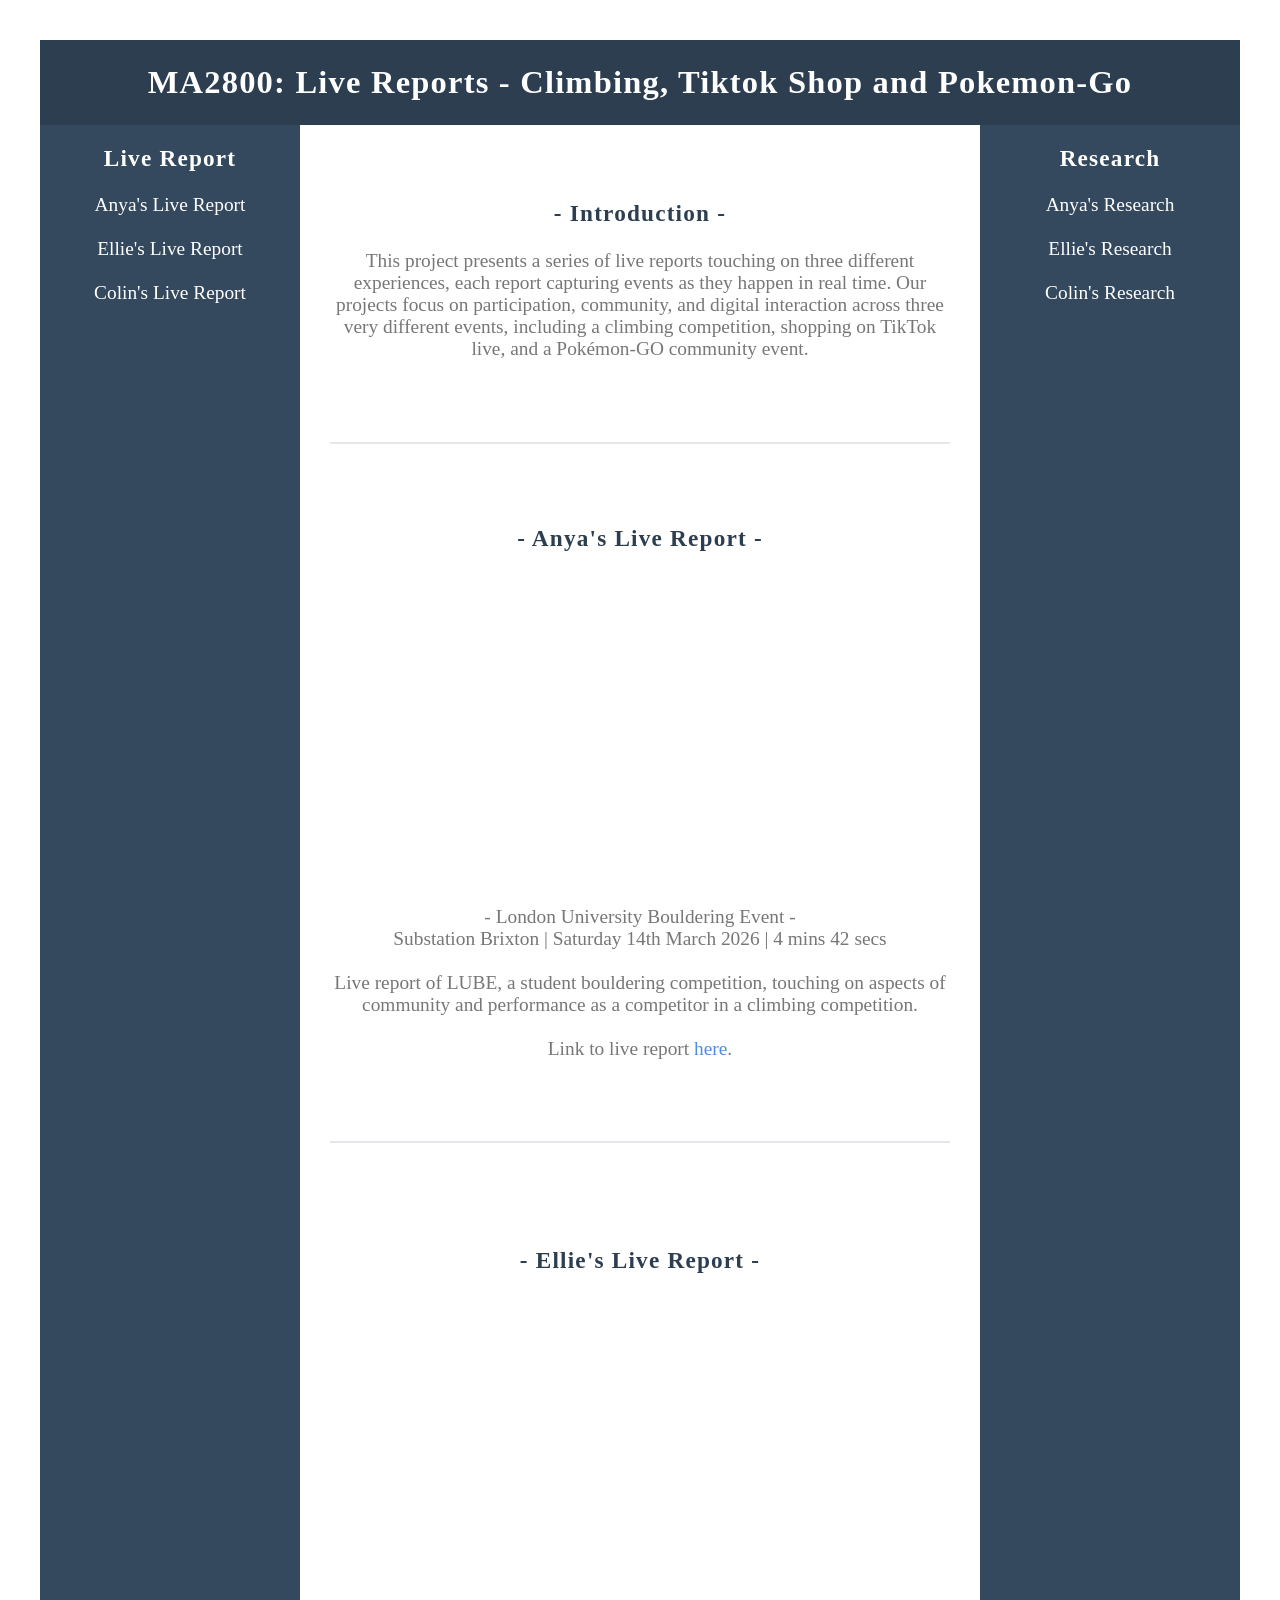
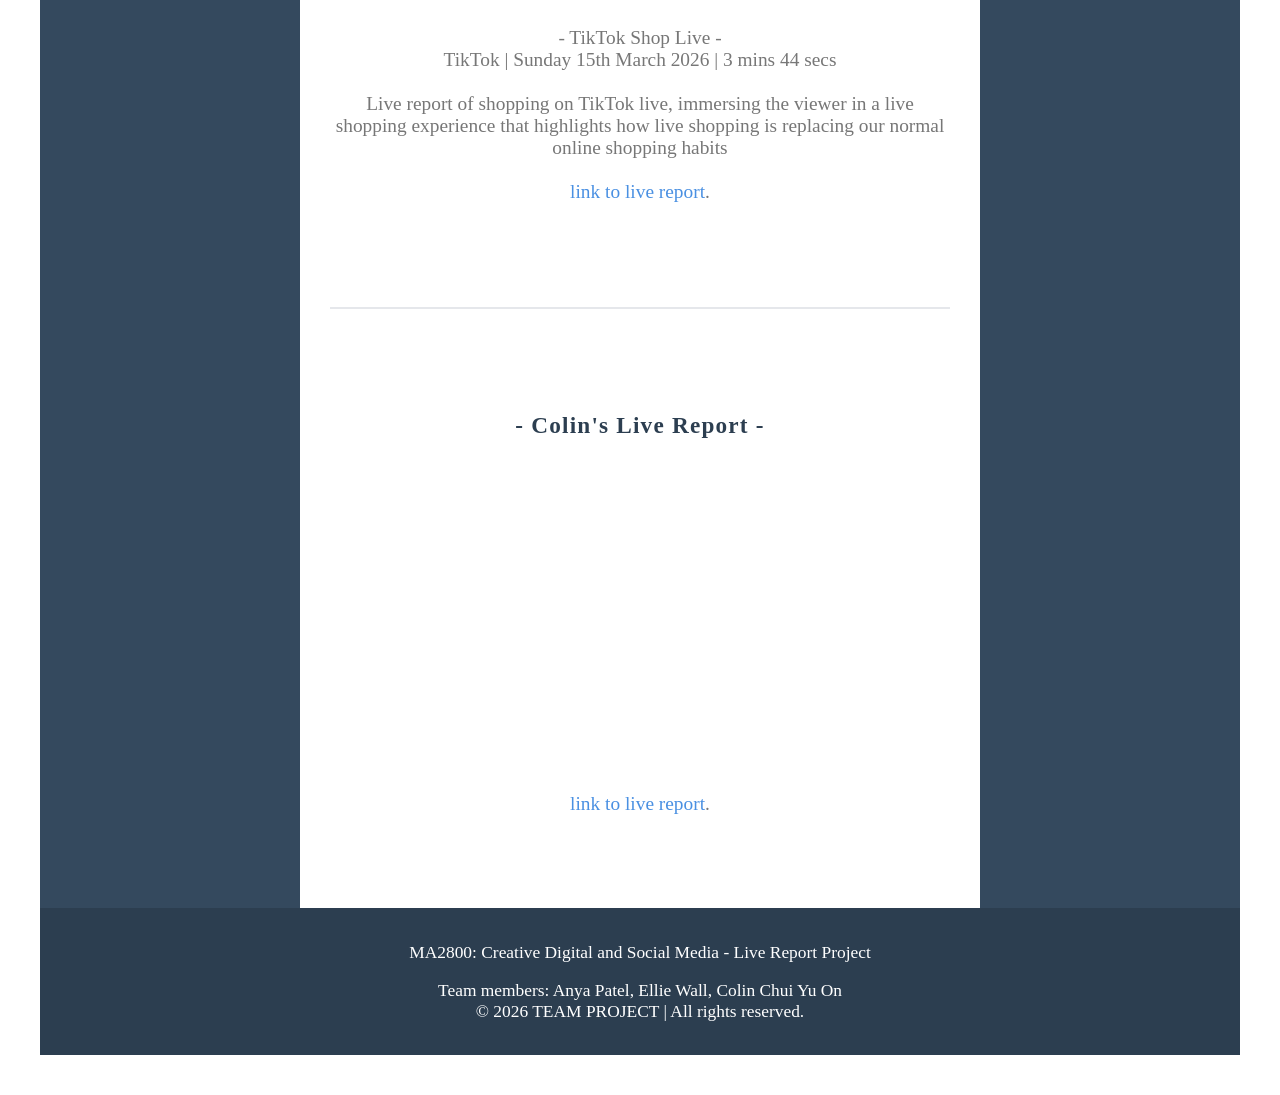
<file: index.html>
<html> 
<head>
  <link rel="stylesheet" href="style.css">
  
		<style type="text/css">
      
			* {
				box-sizing: border-box;
			}
	
		</style>
  
  </head>


<body class="main">
	<header>
    <b class="bold-text">MA2800: Live Reports - Climbing, Tiktok Shop and Pokemon-Go</b>
	</header>
  
<div class="main-body">

  <section class="main-content">  
    <br>
    <h3 class="in-text bold-text">- Introduction -</h3>
    <p>
      This project presents a series of live reports touching on three different experiences, each report capturing events as they happen in real time. Our projects focus on participation, community, and digital interaction across three very different events, including a climbing competition, shopping on TikTok live, and a Pokémon-GO community event.
    </p>
    
    <br>
    <hr class="divider" id="Anya">
    <br>
      
    <p><b class="in-text bold-text">- Anya's Live Report -</b></p>
    <iframe width="560" height="315" src="https://www.youtube.com/embed/AcAt4Gjz7Us?si=WIfXNjkvLZYk3I-H" title="YouTube video player" frameborder="0" allow="accelerometer; autoplay; clipboard-write; encrypted-media; gyroscope; picture-in-picture; web-share" referrerpolicy="strict-origin-when-cross-origin" allowfullscreen></iframe>

<p>- London University Bouldering Event -<br> 
  Substation Brixton | Saturday 14th March 2026 | 4 mins 42 secs<br><br>
  Live report of LUBE, a student bouldering competition, touching on aspects of community and performance as a competitor in a climbing competition.<br><br>
  Link to live report 
<a href="https://www.youtube.com/watch?v=AcAt4Gjz7Us" target="_blank">here</a>.
</p>
    
<br>
<hr class="divider" id="Ellie">
<br><br>
<p><b class="in-text bold-text">- Ellie's Live Report -</b></p>
<iframe width="560" height="315" src="https://www.youtube.com/embed/92qZfzbI1JE?si=lAw5JlmBK-CKZKuy" title="YouTube video player" frameborder="0" allow="accelerometer; autoplay; clipboard-write; encrypted-media; gyroscope; picture-in-picture; web-share" referrerpolicy="strict-origin-when-cross-origin" allowfullscreen></iframe>

<p>
- TikTok Shop Live -<br> 
  TikTok | Sunday 15th March 2026 | 3 mins 44 secs<br><br>
  Live report of shopping on TikTok live, immersing the viewer in a live shopping experience that highlights how live shopping is replacing our normal online shopping habits<br><br>
<a href="https://youtu.be/92qZfzbI1JE?si=pVX-ABVM3F_J2EYu" target="_blank">link to live report</a>.
</p>

<br><br>
<hr class="divider" id="Colin">
<br><br>
<p><b class="in-text bold-text">- Colin's Live Report -</b></p>
<iframe width="560" height="315" src="https://www.youtube.com/embed/zsjhBe-sXkY?si=4Ie4FmLGtSsrRC6t" title="YouTube video player" frameborder="0" allow="accelerometer; autoplay; clipboard-write; encrypted-media; gyroscope; picture-in-picture; web-share" referrerpolicy="strict-origin-when-cross-origin" allowfullscreen></iframe>

<p>
<a href="https://www.youtube.com/embed/zsjhBe-sXkY?si=4Ie4FmLGtSsrRC6t" target="_blank">link to live report</a>.
</p>

<br><br>
    
</section>
  

<div class="main-sidebar-1 hg-sidebar">
  <a href="index.html"><b class="bold-text">Live Report</b></a> 
  <br><br>
  <a href="index.html#Anya">Anya's Live Report</a>
  <br><br>
  <a href="index.html#Ellie">Ellie's Live Report</a>
  <br><br>
  <a href="index.html#Colin">Colin's Live Report</a>
</div>

<div class="main-sidebar-2 hg-sidebar">
  <a href="research.html"><b class="bold-text">Research</b></a>
  <br><br>
  <a href="research.html#Anya">Anya's Research</a>
  <br><br>
  <a href="research.html#Ellie">Ellie's Research</a>
  <br><br>
  <a href="research.html#Colin">Colin's Research</a>
</div>
  
</div>

<footer>
  <p>MA2800: Creative Digital and Social Media - Live Report Project</p>
  <p>Team members: Anya Patel, Ellie Wall, Colin Chui Yu On <br>
    © 2026 TEAM PROJECT | All rights reserved.</p>
</footer>

  </body>
  
  </html>
</file>
<file: style.css>
html, body {
    margin: 0;
    padding: 20px;
    font-family: 'Times New Roman', serif;				
    font-size: 1.1em;
    text-align: center;
    color: #2b2b2b;
}
    
.main header {
    background: #2c3e50;
    color: white;
    font-size: 1.4em;
    padding: 24px;
}

.main footer {
    background: #2c3e50;
    color: white;
    font-size: 0.9em;
    padding: 16px;
}
    
.hg-sidebar {
    background: #34495e;
    color: white;
    min-width: 180px;
    padding: 20px;
}

.hg-sidebar a {
    color: #ffffff;
    text-decoration: none;
    padding: 10px 12px;
}

.hg-sidebar a:hover {
    color: #4a90e2;
    background: rgba(138, 152, 223, 0.1);
}

.main {
    min-height: 100vh;
}
    
.main, .main-body {        
    display: flex;
    flex: 1 1 auto;
    flex-direction: column;
}
    
.main-content {
    flex: 1 1 auto;
    color: #777777;
    padding: 30px;
}

iframe {
    border-radius: 10px; /* makes the corner of the videos rounded, you can remove if you dont like it*/
    max-width: 100%;
}

a {
    color: #4a90e2;
    text-decoration: none;
}

a:hover {
    text-decoration: underline;
}

.divider {
    border: none;
    border-top: 2px solid #e5e7eb;
    margin: 40px 0;
 }

 .bold-text {
    letter-spacing: 1.2px;
    font-size: 1.2em;
  }

  .in-text {
    color: #2c3e50
  }
                 
 @media (min-width: 768px) {
    .main-sidebar-1 {
        order: -1;
    }
                
.main-body {
    flex-direction: row;
    }
            
.hg-sidebar {
    flex: 0 0 260px;
    }
            
    }
</file>
